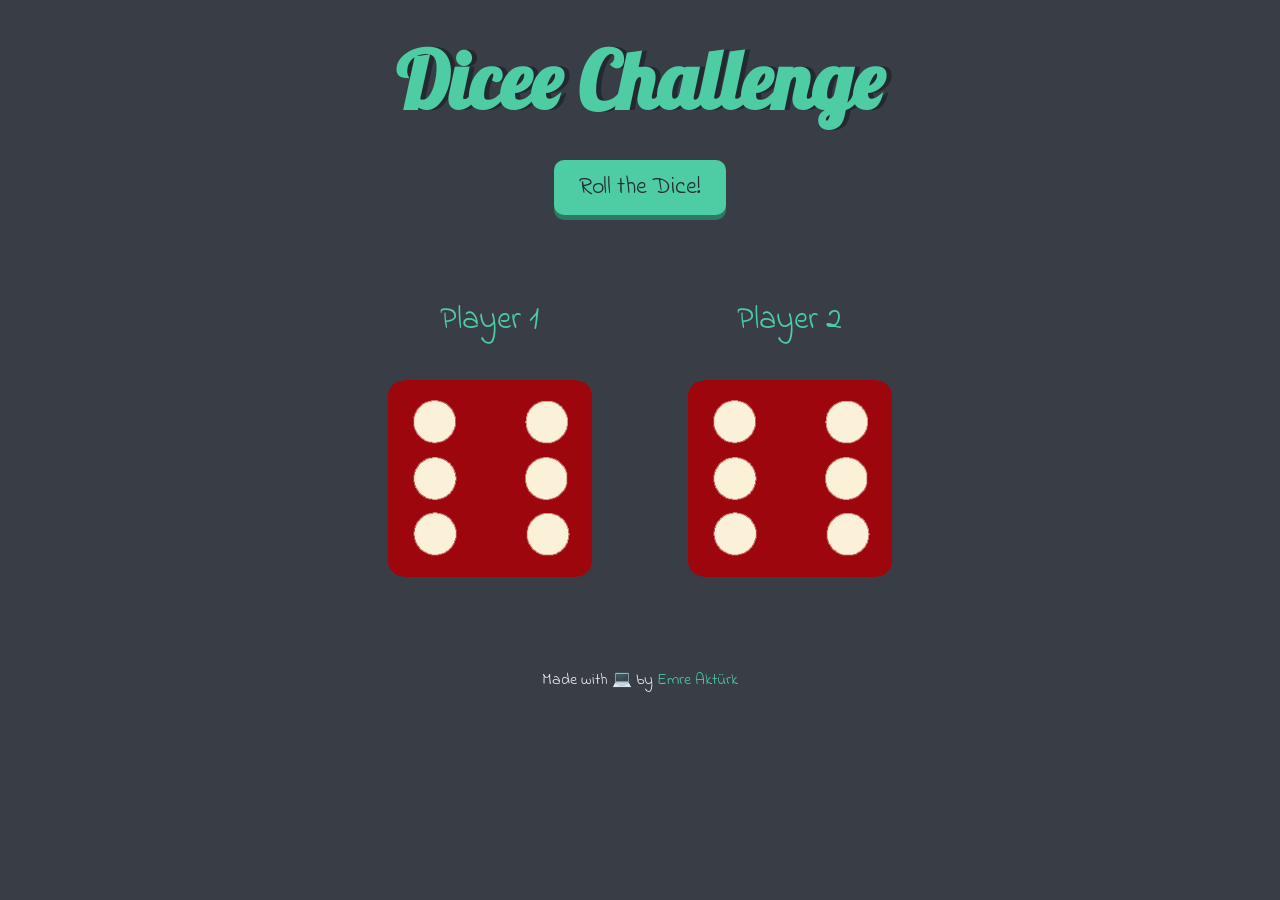
<file: fullstack-bootcamp-projects/Dice-Game/dicee.html>
<!DOCTYPE html>
<html lang="en" dir="ltr">
  <head>
    <meta charset="utf-8" />
    <title>Dicee Game 2.0</title>
    <link rel="stylesheet" href="styles.css" />
    <link href="https://fonts.googleapis.com/css?family=Indie+Flower|Lobster" rel="stylesheet" />
  </head>
  <body>

    <div class="container">
      <h1>Dicee Challenge</h1>

      <button class="btn" onclick="rollDice()">Roll the Dice!</button>

      <div class="board">
        <div class="dice">
          <p>Player 1</p>
          <img class="img1" src="images/dice6.png" alt="dice image">
        </div>

        <div class="dice">
          <p>Player 2</p>
          <img class="img2" src="images/dice6.png" alt="dice image">
        </div>
      </div>

    </div>

    <script src="index.js"></script>
    
<footer>
  Made with 💻 by <a href="https://github.com/emreakturkk" style="color: #4ECCA3; text-decoration: none;">Emre Aktürk</a>
</footer>
  </body>
</html>
</file>
<file: fullstack-bootcamp-projects/Dice-Game/styles.css>
.container {
  width: 70%;
  margin: auto;
  text-align: center;
}

.dice {
  text-align: center;
  display: inline-block;
  margin: 20px;
}

body {
  background-color: #393E46;
}

h1 {
  margin: 30px;
  font-family: 'Lobster', cursive;
  text-shadow: 5px 0 #232931;
  font-size: 5rem; /* Mobilde taşmasın diye biraz küçülttüm */
  color: #4ECCA3;
}

p {
  font-size: 2rem;
  color: #4ECCA3;
  font-family: 'Indie Flower', cursive;
}

img {
  width: 80%;
  border-radius: 20px; /* Zarları biraz yumuşattık */
}

/* --- YENİ EKLENEN CSS --- */

/* Buton Tasarımı */
.btn {
  background-color: #4ECCA3;
  font-family: 'Indie Flower', cursive;
  border-radius: 10px;
  color: #232931;
  font-size: 1.5rem;
  padding: 10px 25px;
  border: none;
  cursor: pointer;
  margin-bottom: 30px;
  transition: all 0.2s;
  box-shadow: 0px 5px 0px #2c7a60;
}

.btn:active {
  transform: translateY(4px);
  box-shadow: 0px 1px 0px #2c7a60;
}

.btn:hover {
  background-color: #45b38f;
}

/* Sallanma Animasyonu (Shake) */
.shake {
  animation: shake 0.5s;
  animation-iteration-count: 1;
}

@keyframes shake {
  0% { transform: translate(1px, 1px) rotate(0deg); }
  10% { transform: translate(-1px, -2px) rotate(-1deg); }
  20% { transform: translate(-3px, 0px) rotate(1deg); }
  30% { transform: translate(3px, 2px) rotate(0deg); }
  40% { transform: translate(1px, -1px) rotate(1deg); }
  50% { transform: translate(-1px, 2px) rotate(-1deg); }
  60% { transform: translate(-3px, 1px) rotate(0deg); }
  70% { transform: translate(3px, 1px) rotate(-1deg); }
  80% { transform: translate(-1px, -1px) rotate(1deg); }
  90% { transform: translate(1px, 2px) rotate(0deg); }
  100% { transform: translate(1px, -2px) rotate(-1deg); }
}

footer {
  margin-top: 5%;
  color: #EEEEEE;
  text-align: center;
  font-family: 'Indie Flower', cursive;
}
</file>
